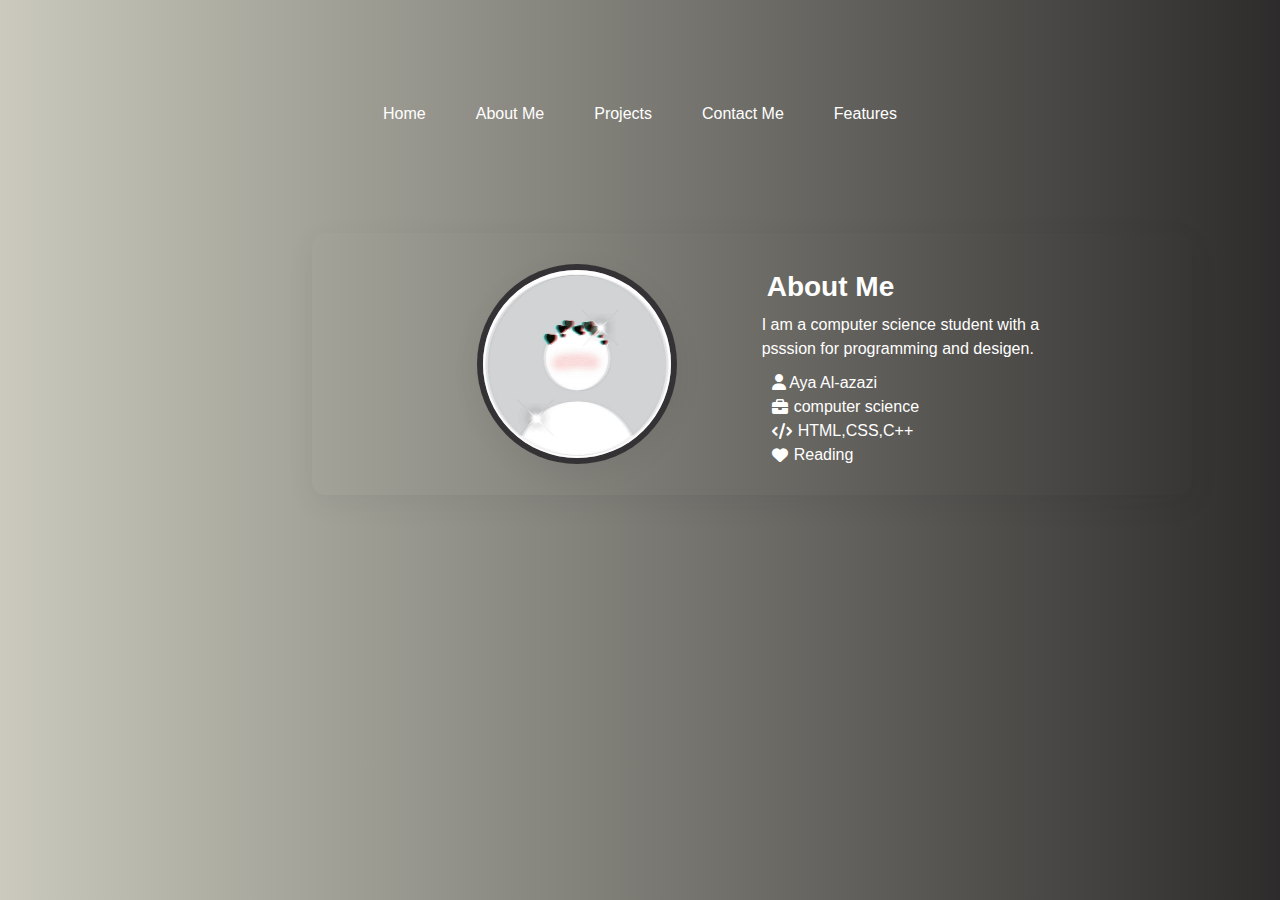
<file: about.html>
<!DOCTYPE html>
<html lang="en">
<head>
    <meta charset="UTF-8">
    <meta name="viewport" content="width=device-width, initial-scale=1.0">
    <link rel="stylesheet" href="about.css">
    <link rel="stylesheet" href="https://cdnjs.cloudflare.com/ajax/libs/font-awesome/6.4.0/css/all.min.css">
     <title>Aya Alazazi Protfolio</title>
</head>
<body>
       <!-- Header  -->
<header>
     <nav class="main-nav" aria-label="main Navigation"> 
         <ul>
             <li><a class="active" href="index.html">Home</a> </li>
             <li><a href="about.html">About Me</a></li>
             <li><a href="projects.html">Projects</a></li>
             <li><a href="contact.html">Contact Me</a></li>
             <li><a href="features.html">Features</a></li>
        </ul>
     </nav>
</header>
<main class="profile-card" >
    <div class="protfolio-pic">
         <img src="22.jpg" alt="my photo" class="Protfolio-photo">
    </div>
    <section class="about">
         <h1>About Me </h1>
        <p>I am a computer science student with a psssion for programming and desigen.</p>
   <div class="info">
    <div class="info- item">
        <i class="fas fa-user"></i>
        Aya Al-azazi
    </div>
     <div class="info-item">
        <i class="fas fa-briefcase"></i>
        computer science
    </div>
    <div class="info-item">
        <i class="fas fa-code"></i>
            HTML,CSS,C++
    </div>
    <div class="info-item">
        <i class="fas fa-heart"></i>
        Reading
    </div>
   </div>
   </section>
</main>
</body>
</html>
</file>
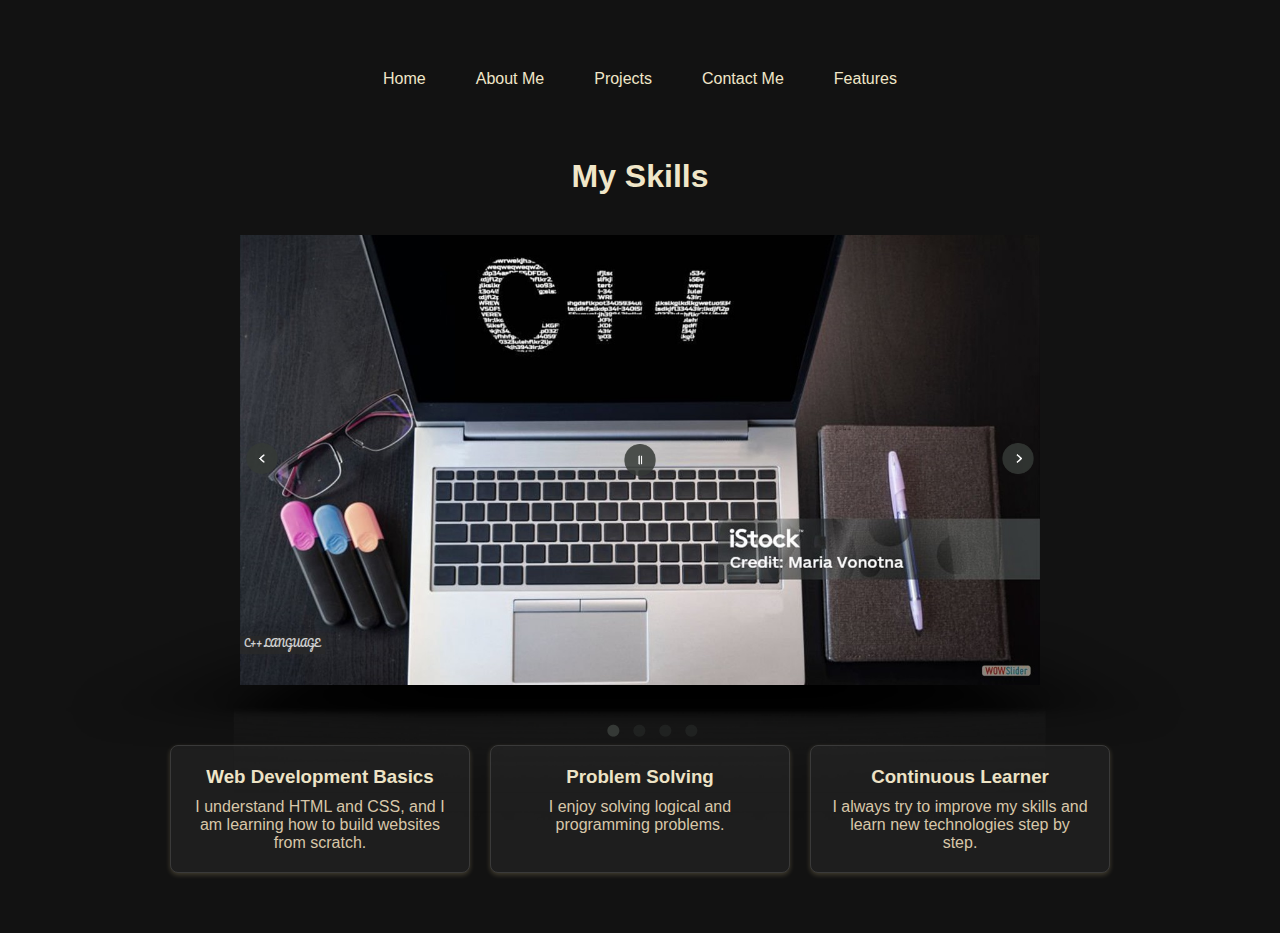
<file: features.html>
<!DOCTYPE html>
<html lang="en">
<head>
    <meta charset="UTF-8">
    <meta name="viewport" content="width=device-width, initial-scale=1.0">
    <link rel="stylesheet" href="features.css">
    <title>Features</title>


	<!-- Start WOWSlider.com HEAD section --> <!-- add to the <head> of your page -->
	<link rel="stylesheet" type="text/css" href="style.css" />
	<script type="text/javascript" src="jquery.js"></script>
	<!-- End WOWSlider.com HEAD section --></head>
<body>
        <header>
    <nav class="main-nav" aria-label="main Navigation"> 
        <ul>
                    <li><a class="active" href="index.html">Home</a> </li>
                    <li><a href="about.html">About Me</a></li>
                    <li><a href="projects.html">Projects</a></li>
                    <li><a href="contact.html">Contact Me</a></li>
                    <li><a href="features.html">Features</a></li>
        </ul>
    </nav>
    
</header>

    <!-- features section -->
    <section class="features-section">
        <h2 class="section-title">My Skills</h2>

        <!--  مكان الواو سليدر -->
        <div class="wow-slider-container">
            
	<!-- Start WOWSlider.com BODY section --> <!-- add to the <body> of your page -->
	<div id="wowslider-container0">
	<div class="ws_images"><ul>
		<li><img src="istockphoto14419780241024x1024.jpg" alt="C++ Language" title="C++ Language" id="wows0_0"/></li>
		<li><img src="istockphoto13646612171024x1024.jpg" alt="Programming" title="Programming" id="wows0_1"/></li>
		<li><a href="http://wowslider.net"><img src="pexelsnegativespace160107.jpg" alt="jquery carousel" title="Coding" id="wows0_2"/></a></li>
		<li><img src="pexelspadrinan1591061.jpg" alt="HTML" title="HTML" id="wows0_3"/></li>
	</ul></div>
	<div class="ws_bullets"><div>
		<a href="#" title="C++ Language"><span><img src="istockphoto14419780241024x1024.jpg" alt="C++ Language"/>1</span></a>
		<a href="#" title="Programming"><span><img src="istockphoto13646612171024x1024.jpg" alt="Programming"/>2</span></a>
		<a href="#" title="Coding"><span><img src="pexelsnegativespace160107.jpg" alt="Coding"/>3</span></a>
		<a href="#" title="HTML"><span><img src="pexelspadrinan1591061.jpg" alt="HTML"/>4</span></a>
	</div></div><div class="ws_script" style="position:absolute;left:-99%"><a href="http://wowslider.net">javascript photo gallery</a> by WOWSlider.com v9.0</div>
	<div class="ws_shadow"></div>
	</div>	
	<script type="text/javascript" src="wowslider.js"></script>
	<script type="text/javascript" src="script.js"></script>
	<!-- End WOWSlider.com BODY section --><!-- حط كود WOW Slider هنا -->
        </div>

        <div class="features-container">
            <!-- feature 1 -->
            <div class="feature-card">
                <h3>Web Development Basics</h3>
                <p>I understand HTML and CSS, and I am learning how to build websites from scratch.</p>
            </div>
            <!-- feature 2 -->
            <div class="feature-card">
                <h3>Problem Solving</h3>
                <p>I enjoy solving logical and programming problems.</p>
            </div>
            <!-- feature 3 -->
            <div class="feature-card">
                <h3>Continuous Learner</h3>
                <p>I always try to improve my skills and learn new technologies step by step.</p>
            </div>
        </div>
    </section>

</body>
</html>
</file>
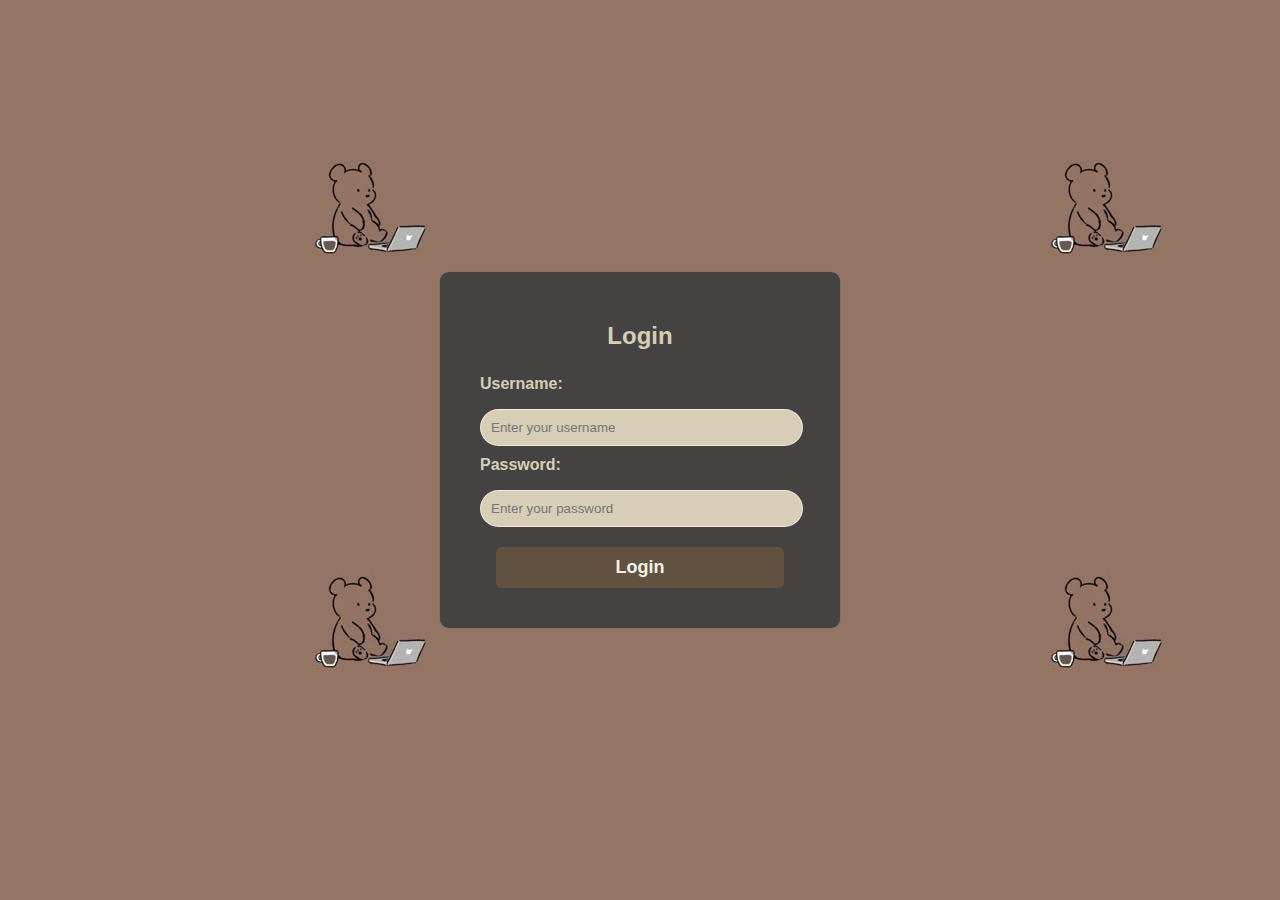
<file: login.html>
<!DOCTYPE html>
<html lang="en">
<head>
    <meta charset="UTF-8" />
    <title>Login</title>
     <link rel="stylesheet" href="login.css">
</head>
<body>

    <div class="login-container">
        <h2>Login</h2>

        <form action="#" method="POST">

            <label for="username">Username:</label>
            <input
                type="text"
                id="username"
                name="username"
                placeholder="Enter your username"
                required
            />

            <label for="password">Password:</label>
            <input
                type="password"
                id="password"
                name="password"
                placeholder="Enter your password"
                required
            />

            <button type="submit">Login</button>

        </form>
    </div>

</body>
</html>
</file>
<file: about.css>
*{
margin: 0;
padding: 0;
box-sizing: border-box;
}
body
{   
    font-family: sans-serif;
    margin: 0;
    padding: 32px;
    min-height: 100vh;
    line-height: 1.5;
    background:linear-gradient(90deg,#a4a28c93,#1d1b1bed) ;
     color: rgb(255, 255, 255);
}
.main-nav{
   
     display: flex;
    justify-content: center;
}
.main-nav ul{
    list-style: none;
    padding: 0;
    display: flex;
    gap:20px;
    margin-top: 60px;
}
.main-nav ul li a{
    display: inline-block;
    text-decoration: none;
    color: white;
    padding: 10px 15px;
    transition :all 0.3s ease;
}
.main-nav ul li a:hover{
transform: scale(1.2);
color: rgba(55, 51, 48, 0.626);
}
.main-nav a{
    text-decoration: none;
    color: #fff;
}
.profile-card{
    display: flex;
    justify-content: center;
    align-items: center;
     gap: 20px;     /*space betweenimg and pargraph  */
     border-radius: 14px;
     box-shadow: 0 8px 30px rgba(15, 23, 42, 0.06);
     padding: 28px;
     max-width: 880px;
     width: 100%;  
     margin: 8% 23%;
      
}
.protfolio-pic{
    width: 40%;
    display: flex;
    align-items: center;
    justify-content: center;
}
.Protfolio-photo{
    width: 200px;
    height: 200px;
    border-radius: 50%;
    object-fit: cover;
    border: 6px solid rgba(0, 0, 0, 0.7);
    box-shadow: 0 8px 30px rgba(15, 23, 42, 0.06);
    background: linear-gradient(135deg,rgb(175, 168, 176));
}
.about{
    display: flex;
    justify-content: center;
    flex-direction: column;
    width: 40%;
}
.about h1{
 margin: 5px;
 font-size: 28px;

}
.info{
  margin: 10px 0 0 10px;  
}
.info-item{
    display: flex;
    align-items: center;
    gap: 6px;
}
</file>
<file: features.css>
*{margin: 0;
padding: 0;
box-sizing: border-box;
}

body{
    font-family: sans-serif;
    background-color: #121212; 
}
.main-nav{
   
     display: flex;
    justify-content: center;
   
    
}
.main-nav ul{
    list-style: none;
    padding: 0;
    display: flex;
    gap:20px;
    margin-top: 60px;
   
}
.main-nav ul li a{
    display: inline-block;
    text-decoration: none;
    color: #f0e6c8; 
    padding: 10px 15px;
    transition :all 0.3s ease;
}
.main-nav ul li a:hover{
transform: scale(1.1);
color:#786f54;
}
.main-nav a{
    text-decoration: none;
    color: #fff;
}

.features-section {
    padding: 60px 20px;
    background-color: #121212; 
    text-align: center;
    color: #d8c7a9; }

.section-title {
    font-size: 32px;
    margin-bottom: 40px;
    color: #f0e6c8; 
}

/* مكان الواو سليدر */
.wow-slider-container {
    margin: 0 auto 60px;
    max-width: 800px;
    display: flex;
    justify-content: center;
}

/* حاوية البطاقات */
.features-container {
    display: flex;
    flex-wrap: wrap;
    justify-content: center;
    gap: 20px;
}

/* كل بطاقة */
.feature-card {
    background-color: #1e1e1e; /* خلفية داكنة للبطاقات */
    border: 1px solid #3a3a3a;
    border-radius: 8px;
    padding: 20px;
    width: 300px;
    box-shadow: 0 2px 5px rgba(255, 230, 160, 0.2);
    transition: transform 0.3s ease;
}

.feature-card:hover {
    transform: translateY(-5px);
    box-shadow: 0 6px 15px rgba(255, 230, 160, 0.4);
}

.feature-card h3 {
    color: #f0e6c8; /* بيج فاتح */
    margin-bottom: 10px;
}

.feature-card p {
    color: #d8c7a9; /* بيج متوسط */
    font-size: 16px;
}
</file>
<file: style.css>
/*
 *	generated by WOW Slider 9.0
 *	template Shady
 */
@import url(https://fonts.googleapis.com/css?family=Pacifico);
#wowslider-container0 { 
	display: table;
	zoom: 1; 
	position: relative;
	width: 100%;
	max-width: 1280px;
	max-height:720px;
	margin:0px auto 0px;
	z-index:90;
	text-align:left; /* reset align=center */
	font-size: 10px;
	text-shadow: none; /* fix some user styles */

	/* reset box-sizing (to boostrap friendly) */
	-webkit-box-sizing: content-box;
	-moz-box-sizing: content-box;
	box-sizing: content-box; 
}
* html #wowslider-container0{ width:1280px }
#wowslider-container0 .ws_images ul{
	position:relative;
	width: 10000%; 
	height:100%;
	left:0;
	list-style:none;
	margin:0;
	padding:0;
	border-spacing:0;
	overflow: visible;
	/*table-layout:fixed;*/
}
#wowslider-container0 .ws_images ul li{
	position: relative;
	width:1%;
	height:100%;
	line-height:0; /*opera*/
	overflow: hidden;
	float:left;
	/*font-size:0;*/
	padding:0 0 0 0 !important;
	margin:0 0 0 0 !important;
}

#wowslider-container0 .ws_images{
	position: relative;
	left:0;
	top:0;
	height:100%;
	max-height:720px;
	max-width: 1280px;
	vertical-align: top;
	border:none;
	overflow: hidden;
}
#wowslider-container0 .ws_images ul a{
	width:100%;
	height:100%;
	max-height:720px;
	display:block;
	color:transparent;
}
#wowslider-container0 img{
	max-width: none !important;
}
#wowslider-container0 .ws_images .ws_list img,
#wowslider-container0 .ws_images > div > img{
	width:100%;
	border:none 0;
	max-width: none;
	padding:0;
	margin:0;
}
#wowslider-container0 .ws_images > div > img {
	max-height:720px;
}

#wowslider-container0 .ws_images iframe {
	position: absolute;
	z-index: -1;
}

#wowslider-container0 .ws-title > div {
	display: inline-block !important;
}

#wowslider-container0 a{ 
	text-decoration: none; 
	outline: none; 
	border: none; 
}

#wowslider-container0  .ws_bullets { 
	float: left;
	position:absolute;
	z-index:70;
}
#wowslider-container0  .ws_bullets div{
	position:relative;
	float:left;
	font-size: 0px;
}
/* compatibility with Joomla styles */
#wowslider-container0  .ws_bullets a {
	line-height: 0;
}

#wowslider-container0  .ws_script{
	display:none;
}
#wowslider-container0 sound, 
#wowslider-container0 object{
	position:absolute;
}

/* prevent some of users reset styles */
#wowslider-container0 .ws_effect {
	position: static;
	width: 100%;
	height: 100%;
}

#wowslider-container0 .ws_photoItem {
	border: 2em solid #fff;
	margin-left: -2em;
	margin-top: -2em;
}
#wowslider-container0 .ws_cube_side {
	background: #A6A5A9;
}


#wowslider-container0.ws_gestures {
	cursor: -webkit-grab;
	cursor: -moz-grab;
	cursor: url("[data-uri]"), move;
}
#wowslider-container0.ws_gestures.ws_grabbing {
	cursor: -webkit-grabbing;
	cursor: -moz-grabbing;
	cursor: url("[data-uri]"), move;
}

/* hide controls when video start play */
#wowslider-container0.ws_video_playing .ws_bullets,
#wowslider-container0.ws_video_playing .ws_fullscreen,
#wowslider-container0.ws_video_playing .ws_next,
#wowslider-container0.ws_video_playing .ws_prev {
	display: none;
}


/* youtube/vimeo buttons */
#wowslider-container0 .ws_video_btn {
	position: absolute;
	display: none;
	cursor: pointer;
	top: 0;
	left: 0;
	width: 100%;
	height: 100%;
	z-index: 55;
}
#wowslider-container0 .ws_video_btn.ws_youtube,
#wowslider-container0 .ws_video_btn.ws_vimeo {
	display: block;
}
#wowslider-container0 .ws_video_btn div {
	position: absolute;
	background-image: url(./playvideo.png);
	background-size: 200%;
	top: 50%;
	left: 50%;
	width: 7em;
	height: 5em;
	margin-left: -3.5em;
	margin-top: -2.5em;
}
#wowslider-container0 .ws_video_btn.ws_youtube div {
	background-position: 0 0;
}
#wowslider-container0 .ws_video_btn.ws_youtube:hover div {
	background-position: 100% 0;
}
#wowslider-container0 .ws_video_btn.ws_vimeo div {
	background-position: 0 100%;
}
#wowslider-container0 .ws_video_btn.ws_vimeo:hover div {
	background-position: 100% 100%;
}

#wowslider-container0 .ws_playpause.ws_hide {
	display: none !important;
}
#wowslider-container0  .ws_bullets { 
	padding: 10px; 
}
#wowslider-container0 .ws_bullets a { 
	margin-left:4px;
	width:22px;
	height:20px;
	background: url(./bullet.png) left top;
	float: left; 
	text-indent: -4000px; 
	position:relative;
	color:transparent;
}
#wowslider-container0 .ws_bullets a.ws_selbull, #wowslider-container0 .ws_bullets a:hover{
	background-position: 0 100%;
}
#wowslider-container0 a.ws_next, #wowslider-container0 a.ws_prev {
	background-size: 200%;

	position:absolute;
	top:50%;
	margin-top:-2.8em;
	z-index:60;
	height: 5em;
	width: 5.1em;
	background-image: url(./arrows.png);
	/*max-height:20%;
	max-width:12%;
	background-size:200% 200%;*/

}
#wowslider-container0 a.ws_next{
	background-position: 100% 0;
	right:1em;
}
#wowslider-container0 a.ws_prev {
	left:1em;
	background-position: 0 0; 
}
#wowslider-container0 a.ws_next:hover{
	background-position: 100% 100%;
}
#wowslider-container0 a.ws_prev:hover {
	background-position: 0 100%; 
}

/*playpause*/
#wowslider-container0 .ws_playpause {
    width: 5.1em;
    height: 5em;
    position: absolute;
    top: 50%;
    left: 50%;
    margin-left: -2.5em;
    margin-top: -2.5em;
    z-index: 59;
}

#wowslider-container0 .ws_pause {
	background-size: 100%;
    background-image: url(./pause.png);
}

#wowslider-container0 .ws_play {
	background-size: 100%;
    background-image: url(./play.png);
}

#wowslider-container0 .ws_pause:hover, #wowslider-container1 .ws_play:hover {
    background-position: 100% 100% !important;
}/* bottom center */
#wowslider-container0  .ws_bullets {
	bottom:-65px;
	left:50%;
}
#wowslider-container0  .ws_bullets div{
	left:-50%;
}
#wowslider-container0 .ws-title{
	position: absolute;
    font: 1.4em 'Pacifico', cursive;
	bottom:7%;
	left: 0;
	margin-right:0.7em;
	z-index: 50;
	color: #ffffff;
	text-transform:uppercase;
	line-height: 1em;
}
#wowslider-container0 .ws-title div,#wowslider-container0 .ws-title span{
	display:inline-block;
	padding:0.5em;
	background:#2a2a2a;
	opacity:0.8;
	filter:progid:DXImageTransform.Microsoft.Alpha(opacity=90);
}
#wowslider-container0 .ws-title div{
	display:block;
	margin-top:0.5em;
	font-size: 0.722em;
	text-transform:none;
	padding:0.75em;
}#wowslider-container0 .ws_images > ul{
	animation: wsBasic 16s infinite;
	-moz-animation: wsBasic 16s infinite;
	-webkit-animation: wsBasic 16s infinite;
}
@keyframes wsBasic{0%{left:-0%} 12.5%{left:-0%} 25%{left:-100%} 37.5%{left:-100%} 50%{left:-200%} 62.5%{left:-200%} 75%{left:-300%} 87.5%{left:-300%} }
@-moz-keyframes wsBasic{0%{left:-0%} 12.5%{left:-0%} 25%{left:-100%} 37.5%{left:-100%} 50%{left:-200%} 62.5%{left:-200%} 75%{left:-300%} 87.5%{left:-300%} }
@-webkit-keyframes wsBasic{0%{left:-0%} 12.5%{left:-0%} 25%{left:-100%} 37.5%{left:-100%} 50%{left:-200%} 62.5%{left:-200%} 75%{left:-300%} 87.5%{left:-300%} }

#wowslider-container0 .ws_shadow{
	background: url(./shadow.png) left 100%;
	background-size:100%;
	width:140%;
	height:45%;
	position: absolute;
	left:-21.7%;
	bottom:-30%;
	z-index:-1;
}
* html #wowslider-container0 .ws_shadow{/*ie6*/
	background:none;
	filter:progid:DXImageTransform.Microsoft.AlphaImageLoader( src='engine0/shadow.png', sizingMethod='scale');
}
*+html #wowslider-container0 .ws_shadow{/*ie7*/
	background:none;
	filter:progid:DXImageTransform.Microsoft.AlphaImageLoader( src='engine0/shadow.png', sizingMethod='scale');
}
#wowslider-container0 .ws_bullets  a img{
	text-indent:0;
	display:block;
	bottom:16px;
	left:-43px;
	visibility:hidden;
	position:absolute;
    -moz-box-shadow: 0 0 5px #000000;
    box-shadow: 0 0 5px #000000;
    border: 5px solid #a4a4a4;
	max-width:none;
}
#wowslider-container0 .ws_bullets a:hover img{
	visibility:visible;
}

#wowslider-container0 .ws_bulframe div div{
	height:48px;
	overflow:visible;
	position:relative;
}
#wowslider-container0 .ws_bulframe div {
	left:0;
	overflow:hidden;
	position:relative;
	width:85px;
	background-color:#a4a4a4;
}
#wowslider-container0  .ws_bullets .ws_bulframe{
	display:none;
	bottom:20px;
	overflow:visible;
	position:absolute;
	cursor:pointer;
    -moz-box-shadow: 0 0 5px #000000;
    box-shadow: 0 0 5px #000000;
    border: 5px solid #a4a4a4;
}
#wowslider-container0 .ws_bulframe span{
	display:block;
	position:absolute;
	bottom:-10px;
	margin-left:-2px;
	left:43px;
	background:url(./triangle.png);
	width:15px;
	height:6px;
}#wowslider-container0 .ws_bulframe div div{
	height: auto;
}

@media all and (max-width:760px) {
	#wowslider-container0 .ws_fullscreen {
		display: block;
	}
}
@media all and (max-width:400px){
	#wowslider-container0 .ws_controls,
	#wowslider-container0 .ws_bullets,
	#wowslider-container0 .ws_thumbs{
		display: none
	}
}
</file>
<file: login.css>
body {
    background-image: url(login.jpg);
    font-family:  sans-serif;
    color: #d8ceb7 ;
    display: flex;
    justify-content: center;
    align-items: center;
    height: 100vh;
    margin: 0;
}

.login-container {
   
    background-color: #454242;
    padding: 30px 40px;
    border-radius: 10px;
    border: 1px solid #ab9b7e94;

    width: 320px;
}

h2 {
    margin-bottom: 25px;
    text-align: center;
    color: #d8ceb7 ;
}

label {
    display: block;
    margin-bottom: 6px;
    font-weight: bold;
}

  input{
         width:94%;
         padding: 10px;
         margin: 10px 0;
         border-radius: 20px;
         background-color:#d8ceb7 ;
         color:#000000;
         border: 1px solid #ffffff94;
         outline: none;
      }

button {
   width: 90%;
     padding: 10px;
    font-size: 18px;
    font-weight: 600;
    margin: 10px  16px ;
    
    background-color:#635142 ;
    color: #f5f1e9;
    border: none;
    border-radius: 6px;
    cursor: pointer;
    
}

button:hover {
    background-color: #d8ceb7;
}
</file>
